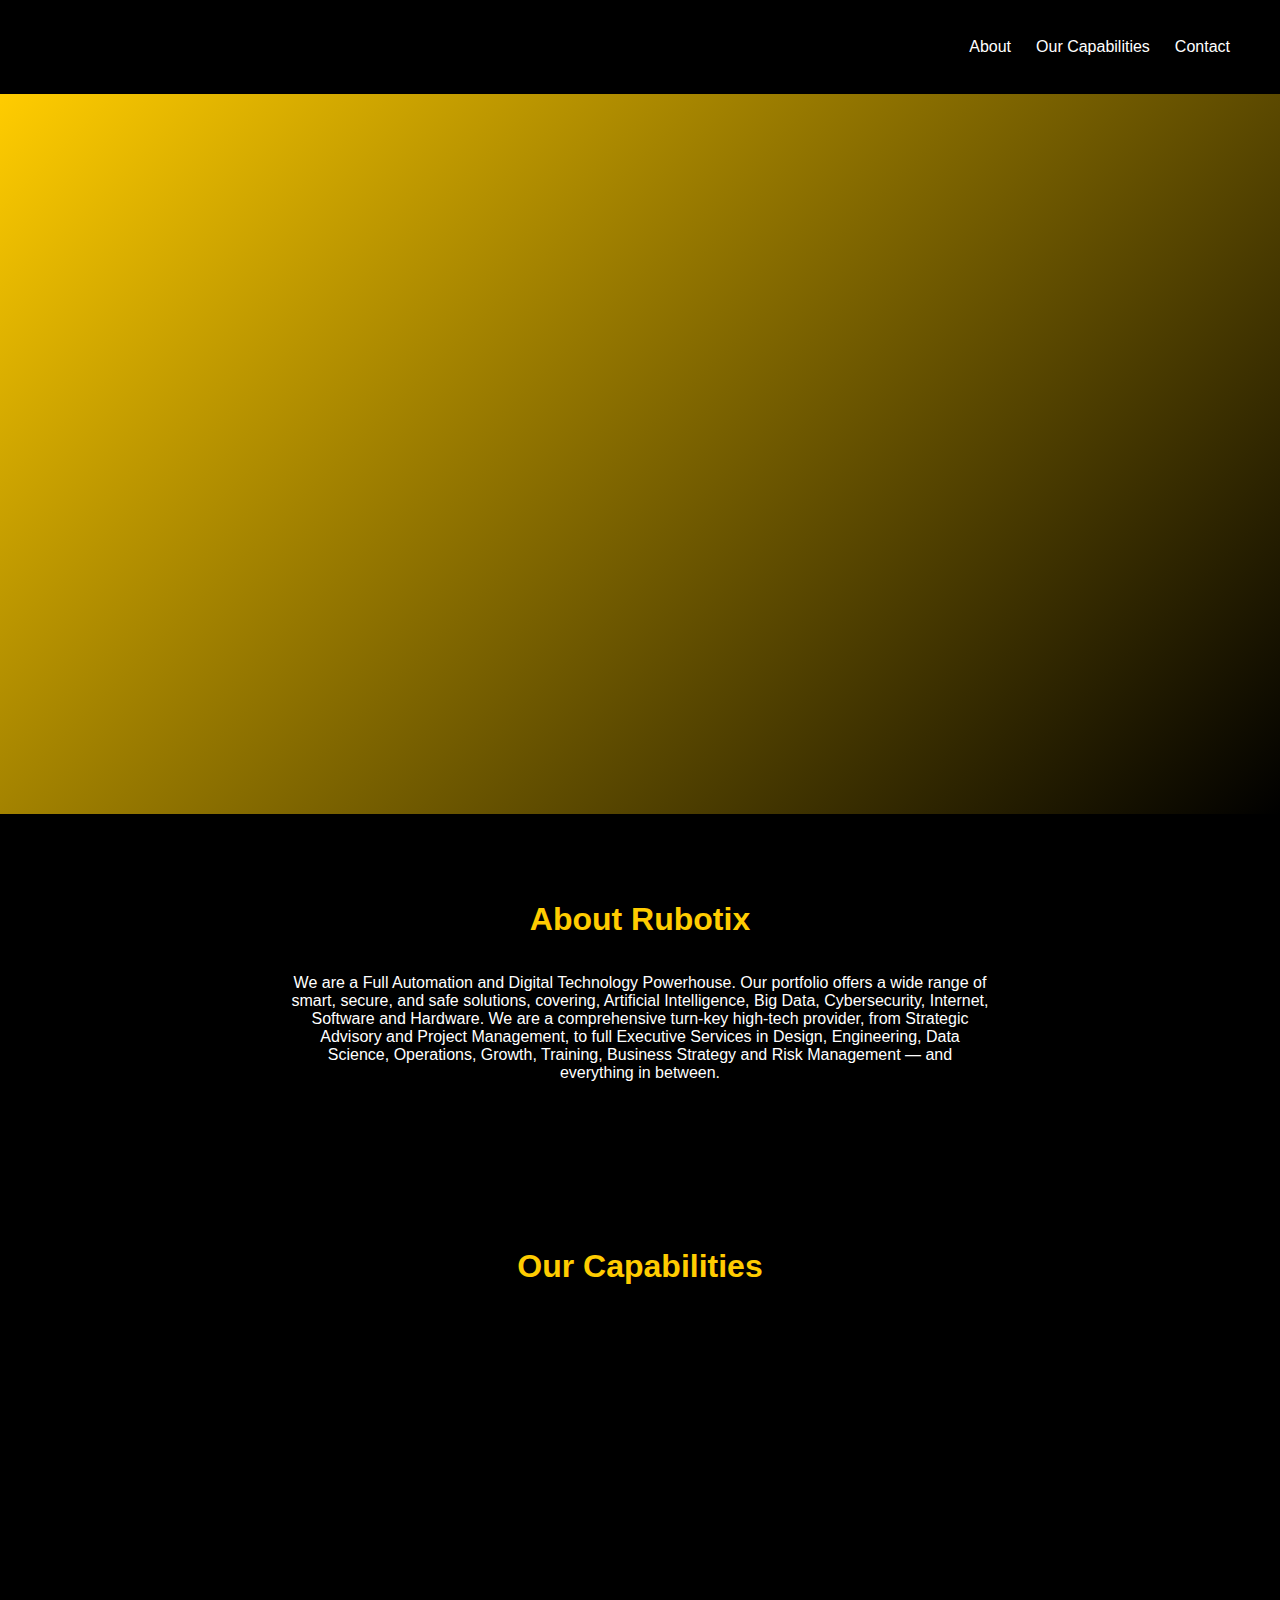
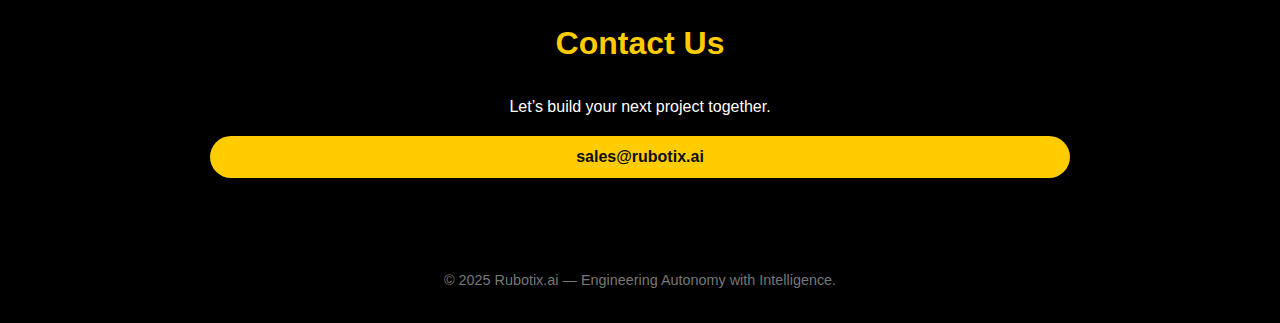
<file: index.html>
<!DOCTYPE html>
<html lang="en">

<head>
    <meta charset="UTF-8">
    <meta name="viewport" content="width=device-width, initial-scale=1.0">
    <title>Rubotix.ai | Solving Autonomy, One Move at a Time</title>
    <link rel="stylesheet" href="styles.css">
</head>

<body>
    <!-- Loader -->
    <div id="loader">
        <div class="cube">
            <div class="face face1"></div>
            <div class="face face2"></div>
            <div class="face face3"></div>
            <div class="face face4"></div>
            <div class="face face5"></div>
            <div class="face face6"></div>
        </div>
    </div>

    <nav>
        <div class="logo">
            <a href="index.html"><img src="assets/images/rubotix logo-01.png" alt="Rubotix Logo"></a>
        </div>
        <ul>
            <li><a href="#about">About</a></li>
            <li><a href="#capabilities">Our Capabilities</a></li>
            <li><a href="#contact">Contact</a></li>
        </ul>
    </nav>

    <header>
        <div class="hero-text">
            <h1>Solving Autonomy, One Move at a Time</h1>
            <p>AI & Robotics engineered to solve the puzzle of autonomy.</p>
            <a href="#contact" class="cta">Let’s Collaborate</a>
        </div>
    </header>

    <section id="about">
        <h2>About Rubotix</h2>
        <p>We are a Full Automation and Digital Technology Powerhouse. Our portfolio offers a wide range of smart, secure, and safe solutions, covering, Artificial Intelligence, Big Data, Cybersecurity, Internet, Software and Hardware. We are a comprehensive turn-key high-tech provider, from Strategic Advisory and Project Management, to full Executive Services in Design, Engineering, Data Science, Operations, Growth, Training, Business Strategy and Risk Management — and everything in between.</p>
    </section>

    <section id="capabilities">
        <h2>Our Capabilities</h2>
        <div class="cards">
            <a href="rubotix-nexus.html" class="card-link">
                <div class="card">
                    <h3>Rubotix Nexus</h3>
                    <p>Industrial Automation & IoT Solutions</p>
                </div>
            </a>
            <a href="rubotix-sentience.html" class="card-link">
                <div class="card">
                    <h3>Rubotix Sentience</h3>
                    <p>AI & Autonomous Decision-Making Systems</p>
                </div>
            </a>
            <a href="rubotix-genesis.html" class="card-link">
                <div class="card">
                    <h3>Rubotix Genesis</h3>
                    <p>Prototyping, R&D, and Custom Robotics</p>
                </div>
            </a>
        </div>

    </section>

    <section id="contact">
        <h2>Contact Us</h2>
        <p>Let’s build your next project together.</p>
        <a href="mailto:sales@rubotix.ai" class="cta">sales@rubotix.ai</a>
    </section>

    <footer>
        <p>© 2025 Rubotix.ai — Engineering Autonomy with Intelligence.</p>
    </footer>

    <script>
        window.addEventListener("load", () => {
            const loader = document.getElementById("loader");
            loader.style.transition = "opacity 0.8s ease";
            loader.style.opacity = "0";
            setTimeout(() => loader.style.display = "none", 800);
        });
    </script>
</body>

</html>
</file>
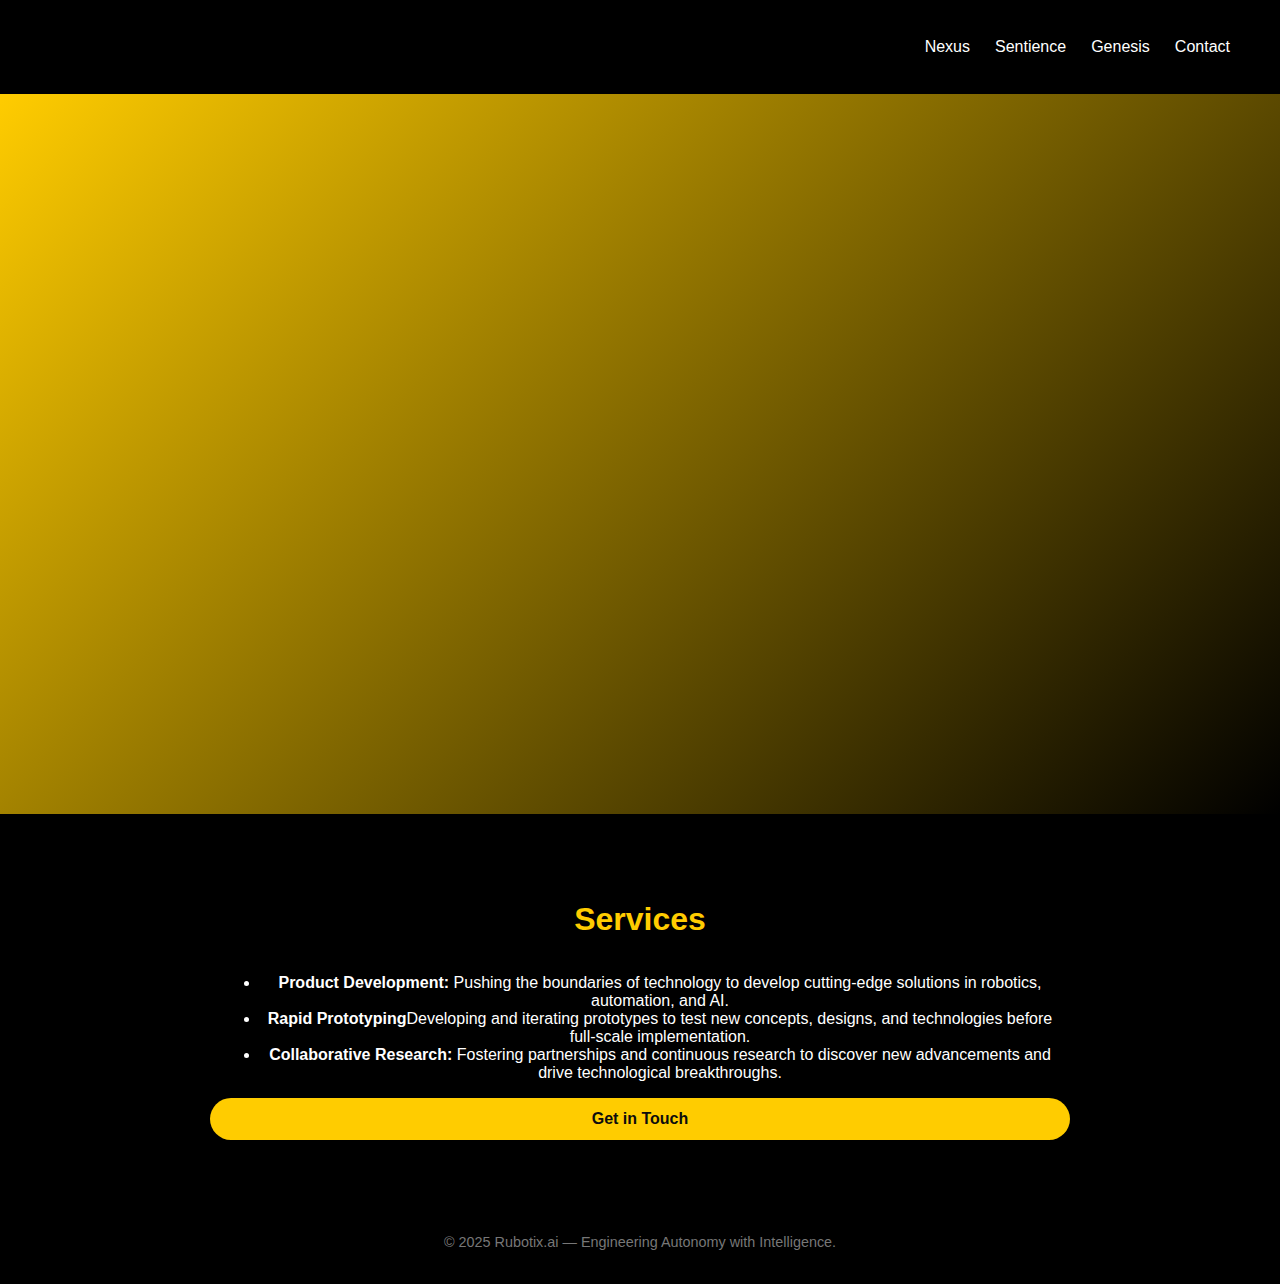
<file: rubotix-genesis.html>
<!DOCTYPE html>
<html lang="en">

<head>
    <meta charset="UTF-8">
    <meta name="viewport" content="width=device-width, initial-scale=1.0">
    <title>Rubotix Genesis | Prototyping & R&D</title>
    <link rel="stylesheet" href="styles.css">
</head>

<body>
    <nav>
        <div class="logo"><a href="index.html"><img src="assets/images/rubotix logo-01.png" alt="Rubotix Logo"></a></div>
        <ul>
            <li><a href="rubotix-nexus.html">Nexus</a></li>
            <li><a href="rubotix-sentience.html">Sentience</a></li>
            <li><a href="rubotix-genesis.html">Genesis</a></li>
            <li><a href="index.html#contact">Contact</a></li>
        </ul>
    </nav>

    <header>
        <div class="hero-text">
            <h1>Rubotix Genesis</h1>
            <p>Prototyping & R&D Lab</p>
        </div>
    </header>

    <section>
        <h2>Services</h2>
        <ul>
            <li><strong>Product Development:</strong> Pushing the boundaries of technology to develop cutting-edge solutions in robotics, automation, and AI.</li>
            <li><strong>Rapid Prototyping</strong>Developing and iterating prototypes to test new concepts, designs, and technologies before full-scale implementation.</li>
            <li><strong>Collaborative Research:</strong> Fostering partnerships and continuous research to discover new advancements and drive technological breakthroughs.</li>
        </ul>
        <a href="mailto:sales@rubotix.ai" class="cta">Get in Touch</a>
    </section>

    <footer>
        <p>© 2025 Rubotix.ai — Engineering Autonomy with Intelligence.</p>
    </footer>
</body>

</html>
</file>
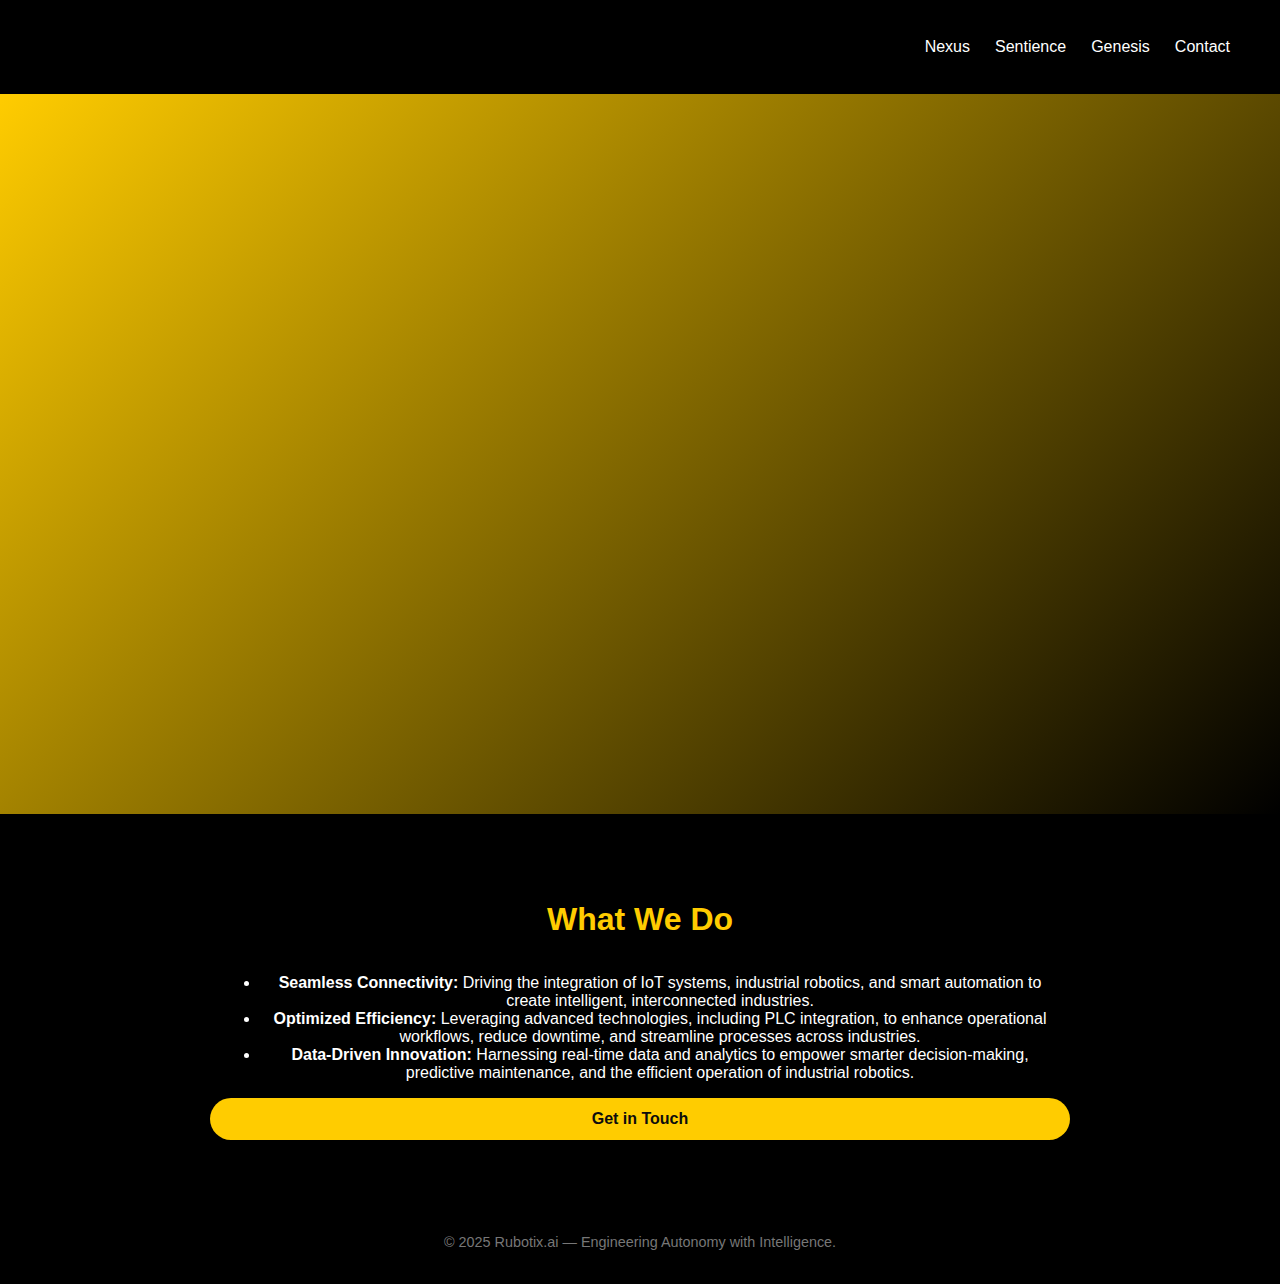
<file: rubotix-nexus.html>
<!DOCTYPE html>
<html lang="en">

<head>
    <meta charset="UTF-8">
    <meta name="viewport" content="width=device-width, initial-scale=1.0">
    <title>Rubotix Nexus | Industrial Automation & IoT</title>
    <link rel="stylesheet" href="styles.css">
</head>

<body>
    <nav>
        <div class="logo"><a href="index.html"><img src="assets/images/rubotix logo-01.png" alt="Rubotix Logo"></a></div>
        <ul>
            <li><a href="rubotix-nexus.html">Nexus</a></li>
            <li><a href="rubotix-sentience.html">Sentience</a></li>
            <li><a href="rubotix-genesis.html">Genesis</a></li>
            <li><a href="index.html#contact">Contact</a></li>
        </ul>
    </nav>

    <header>
        <div class="hero-text">
            <h1>Rubotix Nexus</h1>
            <p>Industrial Automation & IoT Solutions</p>
        </div>
    </header>

    <section>
        <h2>What We Do</h2>
        <ul>
            <li><strong>Seamless Connectivity:</strong> Driving the integration of IoT systems, industrial robotics, and smart automation to create intelligent, interconnected industries.</li>
            <li><strong>Optimized Efficiency:</strong> Leveraging advanced technologies, including PLC integration, to enhance operational workflows, reduce downtime, and streamline processes across industries.</li>
            <li><strong>Data-Driven Innovation:</strong> Harnessing real-time data and analytics to empower smarter decision-making, predictive maintenance, and the efficient operation of industrial robotics.</li>
        </ul>
        <a href="mailto:sales@rubotix.ai" class="cta">Get in Touch</a>
    </section>

    <footer>
        <p>© 2025 Rubotix.ai — Engineering Autonomy with Intelligence.</p>
    </footer>
</body>

</html>
</file>
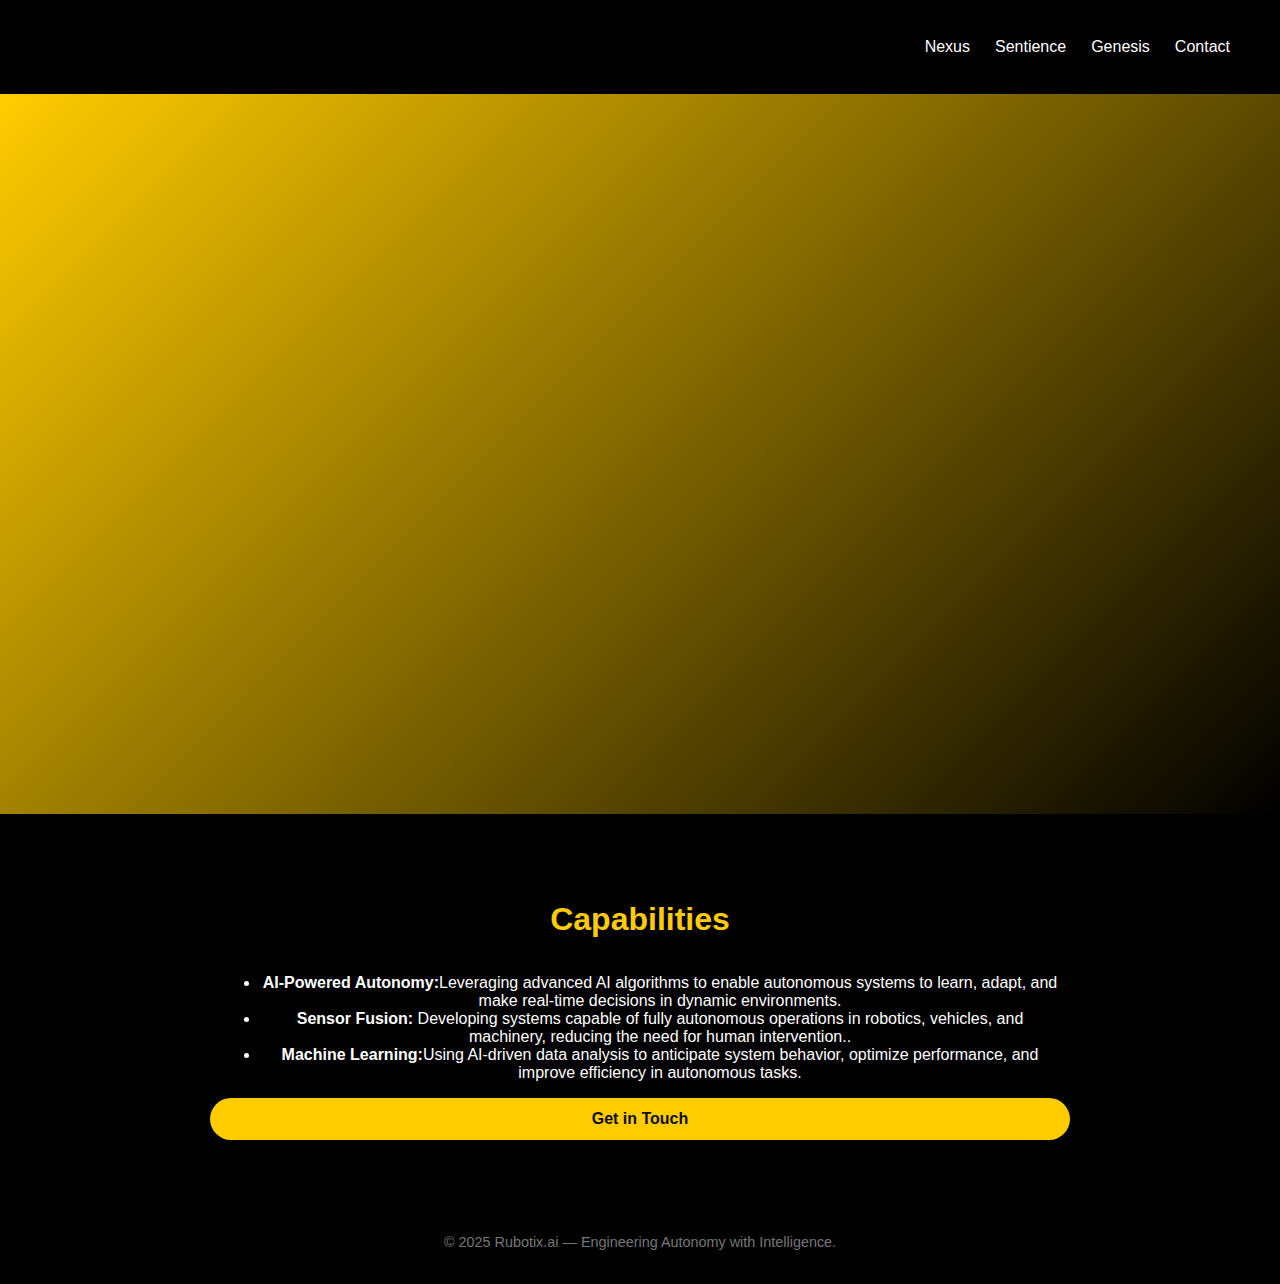
<file: rubotix-sentience.html>
<!DOCTYPE html>
<html lang="en">

<head>
    <meta charset="UTF-8">
    <meta name="viewport" content="width=device-width, initial-scale=1.0">
    <title>Rubotix Sentience | AI & Autonomous Systems</title>
    <link rel="stylesheet" href="styles.css">
</head>

<body>
    <nav>
        <div class="logo"><a href="index.html"><img src="assets/images/rubotix logo-01.png" alt="Rubotix Logo"></a></div>
        <ul>
            <li><a href="rubotix-nexus.html">Nexus</a></li>
            <li><a href="rubotix-sentience.html">Sentience</a></li>
            <li><a href="rubotix-genesis.html">Genesis</a></li>
            <li><a href="index.html#contact">Contact</a></li>
        </ul>
    </nav>

    <header>
        <div class="hero-text">
            <h1>Rubotix Sentience</h1>
            <p>AI & Autonomous Systems</p>
        </div>
    </header>

    <section>
        <h2>Capabilities</h2>
        <ul>
            <li><strong>AI-Powered Autonomy:</strong>Leveraging advanced AI algorithms to enable autonomous systems to learn, adapt, and make real-time decisions in dynamic environments.</li>
            <li><strong>Sensor Fusion:</strong> Developing systems capable of fully autonomous operations in robotics, vehicles, and machinery, reducing the need for human intervention..</li>
            <li><strong>Machine Learning:</strong>Using AI-driven data analysis to anticipate system behavior, optimize performance, and improve efficiency in autonomous tasks.</li>
        </ul>
        <a href="mailto:sales@rubotix.ai" class="cta">Get in Touch</a>
    </section>

    <footer>
        <p>© 2025 Rubotix.ai — Engineering Autonomy with Intelligence.</p>
    </footer>
</body>

</html>
</file>
<file: styles.css>
body {
    margin: 0;
    font-family: 'Poppins', sans-serif;
    color: #ffffff;
    background: #000000;
}

#loader {
    background: #000000;
    height: 100vh;
    width: 100vw;
    position: fixed;
    display: flex;
    align-items: center;
    justify-content: center;
    z-index: 2000;
}

.cube {
    width: 50px;
    height: 50px;
    position: relative;
    transform-style: preserve-3d;
    animation: spinCube 2s infinite linear;
}

.cube .face {
    position: absolute;
    width: 50px;
    height: 50px;
    background: #ffcc00;
    opacity: 0.9;
    border: 2px solid #000000;
}

.cube .face1 { transform: rotateY(0deg) translateZ(25px); }
.cube .face2 { transform: rotateY(90deg) translateZ(25px); }
.cube .face3 { transform: rotateY(180deg) translateZ(25px); }
.cube .face4 { transform: rotateY(-90deg) translateZ(25px); }
.cube .face5 { transform: rotateX(90deg) translateZ(25px); }
.cube .face6 { transform: rotateX(-90deg) translateZ(25px); }

@keyframes spinCube {
    0% { transform: rotateX(0deg) rotateY(0deg); }
    100% { transform: rotateX(360deg) rotateY(360deg); }
}

nav {
    display: flex;
    justify-content: space-between;
    align-items: center;
    background: #000000;
    padding: 20px 50px;
    position: sticky;
    top: 0;
    z-index: 1000;
}

nav .logo img {
    height: 50px;
    animation: logoSpin 1.2s ease-out forwards;
    opacity: 0;
}

@keyframes logoSpin {
    0% { opacity: 0; transform: rotateY(-90deg) scale(0.8); }
    100% { opacity: 1; transform: rotateY(0deg) scale(1); }
}

nav ul {
    list-style: none;
    display: flex;
    gap: 25px;
}

nav ul li a {
    color: #ffffff;
    text-decoration: none;
    font-weight: 500;
    transition: all 0.3s ease;
}

nav ul li a:hover {
    color: #ffcc00;
    transform: translateY(-2px);
}

header {
    background: linear-gradient(135deg, #ffcc00, #000000);
    height: 80vh;
    display: flex;
    align-items: center;
    justify-content: center;
    text-align: center;
}

header .hero-text {
    animation: fadeInUp 2s ease forwards;
    opacity: 0;
}

@keyframes fadeInUp {
    0% { opacity: 0; transform: translateY(40px); }
    100% { opacity: 1; transform: translateY(0); }
}

header .hero-text h1 {
    font-size: 3rem;
    margin-bottom: 15px;
}

header .hero-text p {
    font-size: 1.2rem;
    margin-bottom: 30px;
}

.cta {
    padding: 12px 30px;
    background: #ffcc00;
    color: #0d0d0d;
    text-decoration: none;
    font-weight: bold;
    border-radius: 25px;
    transition: 0.3s;
}

.cta:hover {
    background: #ffffff;
    color: #000000;
    transform: translateY(-2px);
}

/* Center section content */
section {
    padding: 60px 50px;
    background: #000000;
    text-align: center;
    display: flex;
    flex-direction: column;
    align-items: center;
}

section > * {
    max-width: 800px;
    width: 100%;
}


section h2 {
    font-size: 2rem;
    margin-bottom: 20px;
    color: #ffcc00;
}

section p {
    max-width: 700px;
    margin-bottom: 20px;
}

/* --- Card Section --- */
.cards {
    display: grid;
    grid-template-columns: repeat(3, 1fr);
    gap: 20px;
}

.card-link {
    text-decoration: none;
    color: inherit;
    display: block;
}

.card-link .card {
    background: #111111;
    padding: 20px;
    border-radius: 10px;
    transition: 0.3s;
    border: 1px solid #1f1f1f;
    display: flex;
    flex-direction: column;
    justify-content: center;
    align-items: center;
    text-align: center;
    cursor: pointer;
    height: 100%;

    /* Fade-in animation */
    opacity: 0;
    transform: translateY(20px);
    animation: fadeIn 0.8s ease forwards;
}

.card-link:nth-child(1) .card {
    animation-delay: 0.1s;
}
.card-link:nth-child(2) .card {
    animation-delay: 0.3s;
}
.card-link:nth-child(3) .card {
    animation-delay: 0.5s;
}

.card-link .card:hover {
    transform: translateY(-5px) scale(1.02);
    background: #ffcc00;
    color: #0d0d0d;
    box-shadow: 0 4px 15px rgba(255, 204, 0, 0.4);
}

.card-link .card:hover h3,
.card-link .card:hover p {
    color: #0d0d0d;
}

.card-link .card h3,
.card-link .card p {
    color: #ffffff;
    transition: 0.3s;
}

/* Fade-in keyframes */
@keyframes fadeIn {
    0% {
        opacity: 0;
        transform: translateY(20px);
    }
    100% {
        opacity: 1;
        transform: translateY(0);
    }
}

footer {
    text-align: center;
    padding: 20px;
    background: #000000;
    font-size: 0.9rem;
    color: #777;
}

/* --- Responsive Grid --- */
@media(max-width: 991px) {
    .cards {
        grid-template-columns: repeat(2, 1fr);
    }
}

@media(max-width: 768px) {
    .cards {
        grid-template-columns: 1fr;
    }
    header .hero-text h1 {
        font-size: 2rem;
    }
}
</file>
